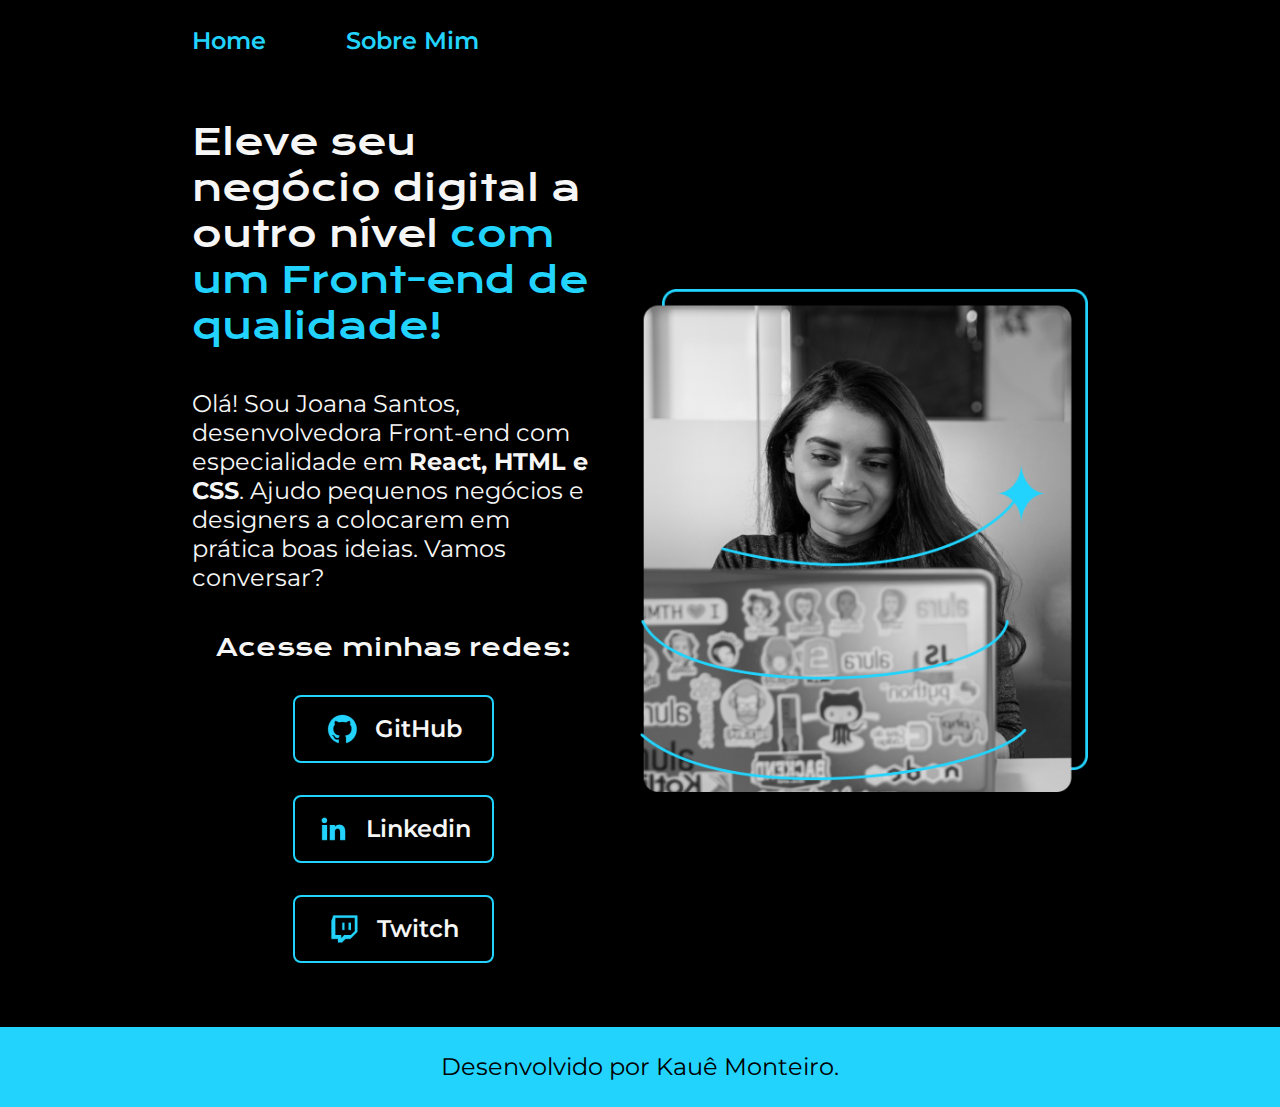
<file: index.html>
<!DOCTYPE html>
<html lang="pt-br">
  <head>
    <meta charset="UTF-8" />
    <meta http-equiv="X-UA-Compatible" content="IE=edge" />
    <meta name="viewport" content="width=device-width, initial-scale=1.0" />
    <title>Portfolio</title>
    <link rel="stylesheet" href="./styles/style.css" />
  </head>
  <body>
    <header class="cabecalho">
      <nav class="cabecalho__menu">
        <a href="./index.html" class="cabecalho__menu__link">Home</a>
        <a href="./about.html" class="cabecalho__menu__link">Sobre Mim</a>
      </nav>
    </header>
    <main class="apresentacao">
      <section class="apresentacao__conteudo">
        <h1 class="apresentacao__conteudo__titulo">
          Eleve seu negócio digital a outro nível
          <span class="titulo-destaque">com um Front-end de qualidade! </span>
        </h1>
        <p class="apresentacao__conteudo__texto">
          Olá! Sou Joana Santos, desenvolvedora Front-end com especialidade em
          <strong>React, HTML e CSS</strong>. Ajudo pequenos negócios e
          designers a colocarem em prática boas ideias. Vamos conversar?
        </p>
        <div class="apresentacao__links">
          <h2 class="aprensentacao__links__subtitulo">Acesse minhas redes:</h2>
          <a href="#" class="apresentacao__links__nav"
            ><img src="./assets/github.png" alt="GitHub" />GitHub</a
          >
          <a href="#" class="apresentacao__links__nav"
            ><img src="./assets/linkedin.png" alt="Linkedin" />Linkedin</a
          >
          <a href="#" class="apresentacao__links__nav"
            ><img src="./assets/twitch.png" alt="Twitch" />Twitch</a
          >
        </div>
      </section>
      <img
        src="./assets/modelo.png"
        alt="Foto da Joana Santos programando"
        class="apresentacao__img"
      />
    </main>
    <footer class="rodape">
      <p class="rodape__texto">Desenvolvido por Kauê Monteiro.</p>
    </footer>
  </body>
</html>
</file>
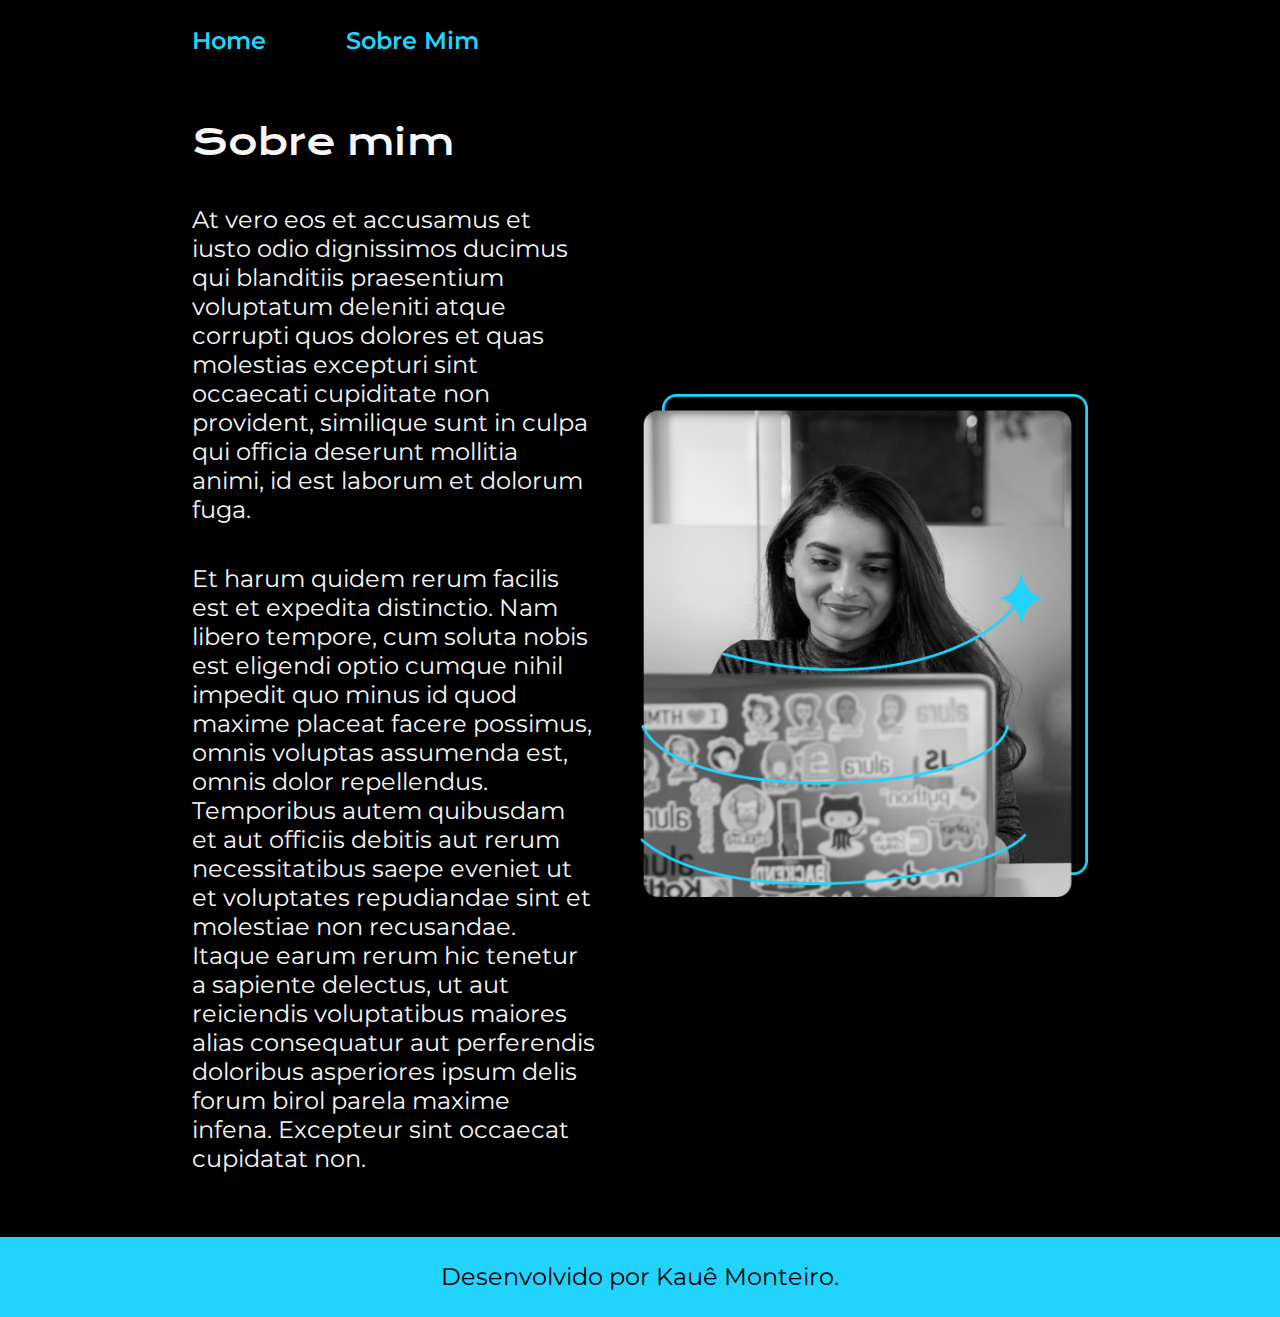
<file: about.html>
<!DOCTYPE html>
<html lang="en">
  <head>
    <head>
      <meta charset="UTF-8" />
      <meta http-equiv="X-UA-Compatible" content="IE=edge" />
      <meta name="viewport" content="width=device-width, initial-scale=1.0" />
      <title>Sobre Mim</title>
      <link rel="stylesheet" href="./styles/style.css" />
    </head>
  </head>
  <body>
    <header>
      <header class="cabecalho">
        <nav class="cabecalho__menu">
          <a href="./index.html" class="cabecalho__menu__link">Home</a>
          <a href="./about.html" class="cabecalho__menu__link">Sobre Mim</a>
        </nav>
      </header>
    </header>
    <main class="apresentacao">
      <section class="apresentacao__conteudo">
        <h1 class="apresentacao__conteudo__titulo">Sobre mim</h1>
        <p class="apresentacao__conteudo__texto">
          At vero eos et accusamus et iusto odio dignissimos ducimus qui
          blanditiis praesentium voluptatum deleniti atque corrupti quos dolores
          et quas molestias excepturi sint occaecati cupiditate non provident,
          similique sunt in culpa qui officia deserunt mollitia animi, id est
          laborum et dolorum fuga.
        </p>
        <p class="apresentacao__conteudo__texto">
          Et harum quidem rerum facilis est et expedita distinctio. Nam libero
          tempore, cum soluta nobis est eligendi optio cumque nihil impedit quo
          minus id quod maxime placeat facere possimus, omnis voluptas assumenda
          est, omnis dolor repellendus. Temporibus autem quibusdam et aut
          officiis debitis aut rerum necessitatibus saepe eveniet ut et
          voluptates repudiandae sint et molestiae non recusandae. Itaque earum
          rerum hic tenetur a sapiente delectus, ut aut reiciendis voluptatibus
          maiores alias consequatur aut perferendis doloribus asperiores ipsum
          delis forum birol parela maxime infena. Excepteur sint occaecat
          cupidatat non.
        </p>
      </section>
      <img
        src="./assets/modelo.png"
        alt="Foto da Joana Santos programando"
        class="apresentacao__img"
      />
    </main>
    <footer>
      <footer class="rodape">
        <p class="rodape__texto">Desenvolvido por Kauê Monteiro.</p>
      </footer>
    </footer>
  </body>
</html>
</file>
<file: styles/style.css>
@import url('https://fonts.googleapis.com/css2?family=Krona+One&family=Montserrat:ital,wght@0,100..900;1,100..900&display=swap');

:root {
  --cor-primaria: #000000;
  --cor-secundaria: #f6f6f6;
  --cor-terciaria: #22d4fd;
  --cor-hover: #272727;

  --fonte-primaria: 'Krona One', sans-serif;
  --fonte-secundaria: 'Montserrat', sans-serif;
}

* {
  margin: 0;
  padding: 0;
  box-sizing: border-box;
}

body {
  background-color: var(--cor-primaria);
  color: var(--cor-secundaria);
}

.cabecalho {
  padding: 2% 0 0 15%;
}

.cabecalho__menu {
  display: flex;
  gap: 80px;
}

.cabecalho__menu__link {
  font-family: var(--fonte-secundaria);
  font-size: 1.5rem;
  font-weight: 600;
  color: var(--cor-terciaria);
  text-decoration: none;
}

.apresentacao {
  display: flex;
  align-items: center;
  justify-content: space-between;
  padding: 5% 15%;
  gap: 5%;
}

.apresentacao__conteudo {
  width: 50%;
  display: flex;
  flex-direction: column;
  gap: 40px;
}

.apresentacao__conteudo__titulo {
  font-size: 2.25rem;
  font-family: var(--fonte-primaria);
  font-weight: 400;
  font-style: normal;
}

.titulo-destaque {
  color: var(--cor-terciaria);
}

.apresentacao__conteudo__texto {
  font-size: 1.5rem;
  font-family: var(--fonte-secundaria);
  font-weight: 400;
  font-style: normal;
}

.apresentacao__links {
  display: flex;
  flex-direction: column;
  align-items: center;
  justify-content: space-between;
  gap: 32px;
}

.aprensentacao__links__subtitulo {
  font-family: var(--fonte-primaria);
  font-size: 1.5rem;
  font-weight: 400;
}

.apresentacao__links__nav {
  display: flex;
  align-items: center;
  justify-content: center;
  gap: 16px;
  color: var(--cor-secundaria);
  font-family: var(--fonte-secundaria);
  font-weight: 600;
  text-align: center;
  text-decoration: none;
  width: 50%;
  border: 2px solid var(--cor-terciaria);
  border-radius: 8px;
  font-size: 1.5rem;
  padding: 16px;
}

.apresentacao__links__nav:hover {
  background-color: var(--cor-hover);
}

.apresentacao__img {
  width: 50%;
}

.rodape {
  background-color: var(--cor-terciaria);
  padding: 24px;
  align-content: center;
  height: 80px;
}

.rodape__texto {
  color: var(--cor-primaria);
  font-size: 1.5rem;
  text-align: center;
  font-weight: 400;
  font-family: var(--fonte-secundaria);
}
</file>
